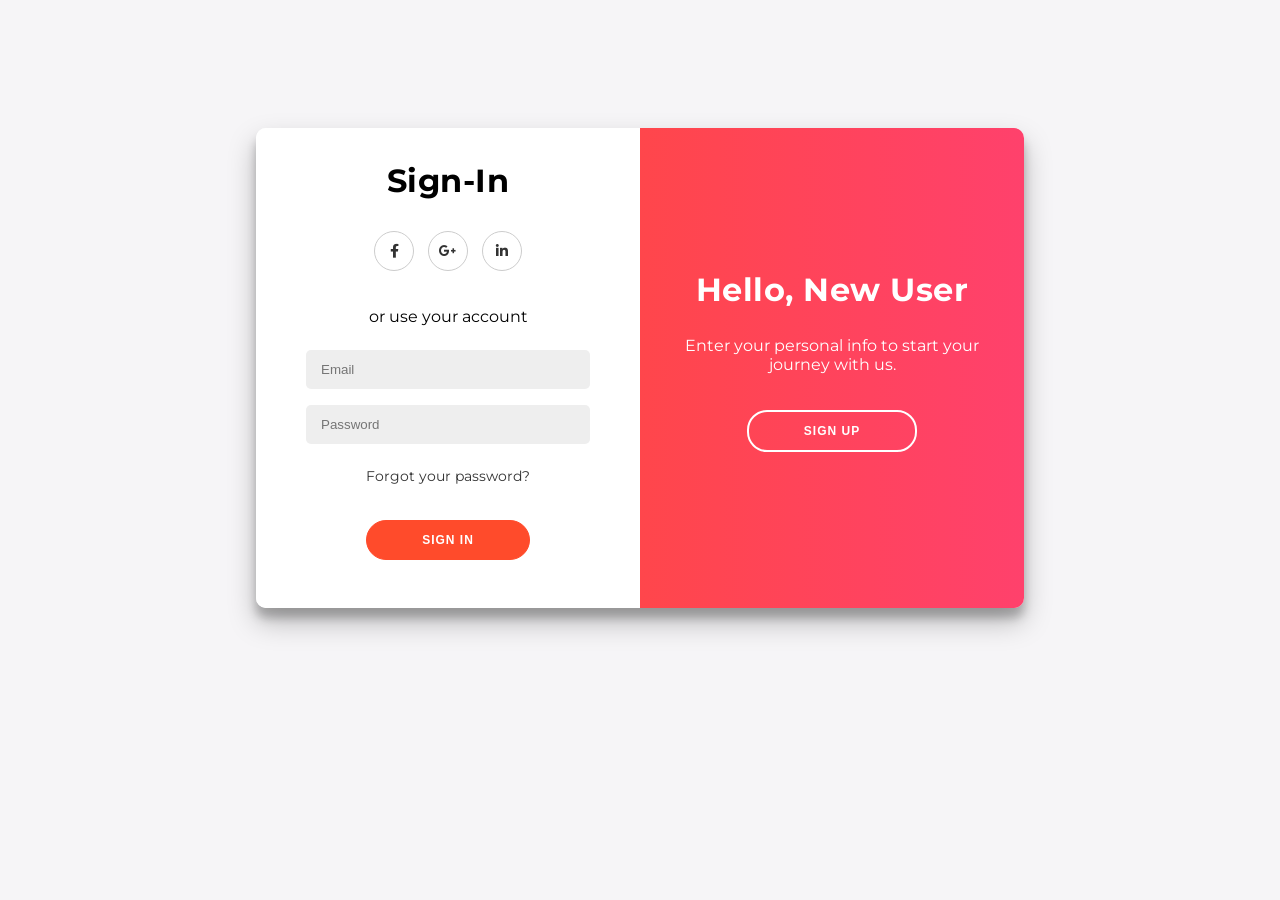
<file: Loginweboage/LoginForm.html>
<!DOCTYPE html>
<html lang="en">
<head>
    <meta charset="UTF-8">
    <meta name="viewport" content="width=device-width, initial-scale=1.0">
    <title>Login Form</title>
    <link rel="stylesheet" href="style1.css">
    <link rel="stylesheet" href="https://cdnjs.cloudflare.com/ajax/libs/font-awesome/5.14.0/css/all.min.css">
</head>
<body>
    <div class="container" id="main">
        <div class="sign-up">
            <form action="#">
                <h1>Create Account</h1>
                <div class="social-container">
                    <a href="#" class="social"><i class="fab fa-facebook-f"></i></a>
                    <a href="#" class="social"><i class="fab fa-google-plus-g"></i></a>
                    <a href="#" class="social"><i class="fab fa-linkedin-in"></i></a>
                </div>
                <p>or use your email for registration</p>
                <input type="text" name="txt" placeholder="Name" required="">
                <input type="email" name="email" placeholder="Email" required="">
                <input type="password" name="pswd" placeholder="Password" required="">
                <button>Sign Up</button>
            </form>
        </div>
        <div class="sign-in">
            <form action="#">
                <h1>Sign-In</h1>
                <div class="social-container">
                    <a href="#" class="social"><i class="fab fa-facebook-f"></i></a>
                    <a href="#" class="social"><i class="fab fa-google-plus-g"></i></a>
                    <a href="#" class="social"><i class="fab fa-linkedin-in"></i></a>
                </div>
                <p>or use your account</p>
                <input type="email" name="email" placeholder="Email" required="">
                <input type="password" name="pswd" placeholder="Password" required="">
                <a href="#">Forgot your password?</a>
                <button type = "submit" formaction="C:\Users\HROFFICE\Desktop\visual studio\1st proj\first.html">Sign In</button>
            </form>
        </div>
        <div class="overlay-container">
            <div class="overlay">
                <div class="overlay-left">
                    <h1>Welcome Back</h1>
                    <p>To keep connected with us, please login with your personal info.</p>
                    <button id="signIn">Sign In</button>
                </div>
                <div class="overlay-right">
                    <h1>Hello, New User</h1>
                    <p>Enter your personal info to start your journey with us.</p>
                    <button id="signUp">Sign Up</button>
                </div>
            </div>
        </div>
    </div>
    <script src="C:\Users\HROFFICE\Desktop\visual studio\Loginweboage\script1.js"> </script>
</body>
</html>
</file>
<file: Loginweboage/style1.css>
@import url('https://fonts.googleapis.com/css?family=Montserrat:400,800');
* {
    box-sizing: border-box;
}

body {
    align-items: center;
    display: flex;
    justify-content: center;
    flex-direction: column;
    background: #F6F5F7;
    font-family: 'montserrat', sans-serif;
    min-height: 100%;
    margin: 10%;
}

.container {
    position: relative;
    width: 768px;
    max-width: 100%;
    min-height: 480px;
    background: #fff;
    border-radius: 10px;
    overflow: hidden;
    box-shadow: 0 14px 28px rgba(0, 0, 0, 0.25),
                0 10px 10px rgba(0, 0, 0, 0.22);
}

.sign-up, .sign-in { 
    position: absolute;
    top: 0;
    left: 0;
    height: 100%;
    transition: all 0.6s ease-in-out;
}

.sign-up {
    width: 50%;
    opacity: 0;
    z-index: 1;
}

.sign-in {
    width: 50%;
    z-index: 2;
}

form {
    background: #fff;
    display: flex;
    align-items: center;
    justify-content: center;
    flex-direction: column;
    padding: 50px;
    height: 100%;
    text-align: center;
}

h1 {
    font-weight: bold;
    margin: 100%;
    line-height: 20px;
    letter-spacing: 0.5px;
    margin: 15px 0 20px;
}

input {
    background: #eee;
    padding: 12px 15px;
    margin: 8px 0;
    width: 100%;
    border-radius: 5px;
    border: none;
}

a {
    color: #333;
    font-size: 14px;
    text-decoration: none;
    margin: 15px 0;
}

button {
    color: #fff;
    background: #ff4b2b;
    font-size: 12px;
    font-weight: bold;
    padding: 12px 55px;
    margin: 20px;
    border-radius: 20px;
    border: 1px solid #ff4b2b;
    outline: none;
    letter-spacing: 1px;
    text-transform: uppercase;
    transition: transform 80ms ease-in;
    cursor: pointer;
}

button:active {
    transform: scale(0.90);
}

#signIn, #signUp {
    background-color: transparent;
    border: 2px solid #fff;
}

.container.right-panel-active .sign-in {
    transform: translateX(100%);
}

.container.right-panel-active .sign-up {
    transform: translateX(100%);
    opacity: 1;
    z-index: 5;
}

.overlay-container {
    position: absolute;
    top: 0;
    left: 50%;
    width: 50%;
    height: 100%;
    overflow: hidden;
    transition: transform 0.6s ease-in-out;
    z-index: 100%;
}

.container.right-panel-active .overlay-container {
    transform: translateX(-100%);
}

.overlay {
    position: relative;
    color: #fff;
    background: #ff416c;
    left: -100%;
    height: 100%;
    width: 200%;
    background: linear-gradient(to right, #ff4b2b, #ff416c);
    transform: translateX(0);
    transition: transform 0.6s ease-in-out;
}

.container.right-panel-active .overlay {
    transform: translateX(50%);
}

.overlay-left, .overlay-right {
    position: absolute;
    display: flex;
    align-items: center;
    justify-content: center;
    flex-direction: column;
    padding: 0 40px;
    text-align: center;
    top: 0;
    height: 100%;
    width: 50%;
    transform: translateX(0);
    transition: transform 0.6s ease-in-out;
}

.overlay-left {
    transform: translateX(-20%);
}

.overlay-right {
    right: 0;
    transform: translateX(0);
}

.container.right-panel-active .overlay-left{
    transform: translateX(0);
}

.container.right-panel-active .overlay-right{
    transform: translateX(20%);
}
.social-container{
    margin: 20px 0;

}
.social-container a{
    height: 40px;
    width: 40px;
    margin: 0 5px;
    display: inline-flex;
    justify-content: center;
    align-items: center;
    border: 1px solid #ccc;
    border-radius: 50%;
    
}
</file>
